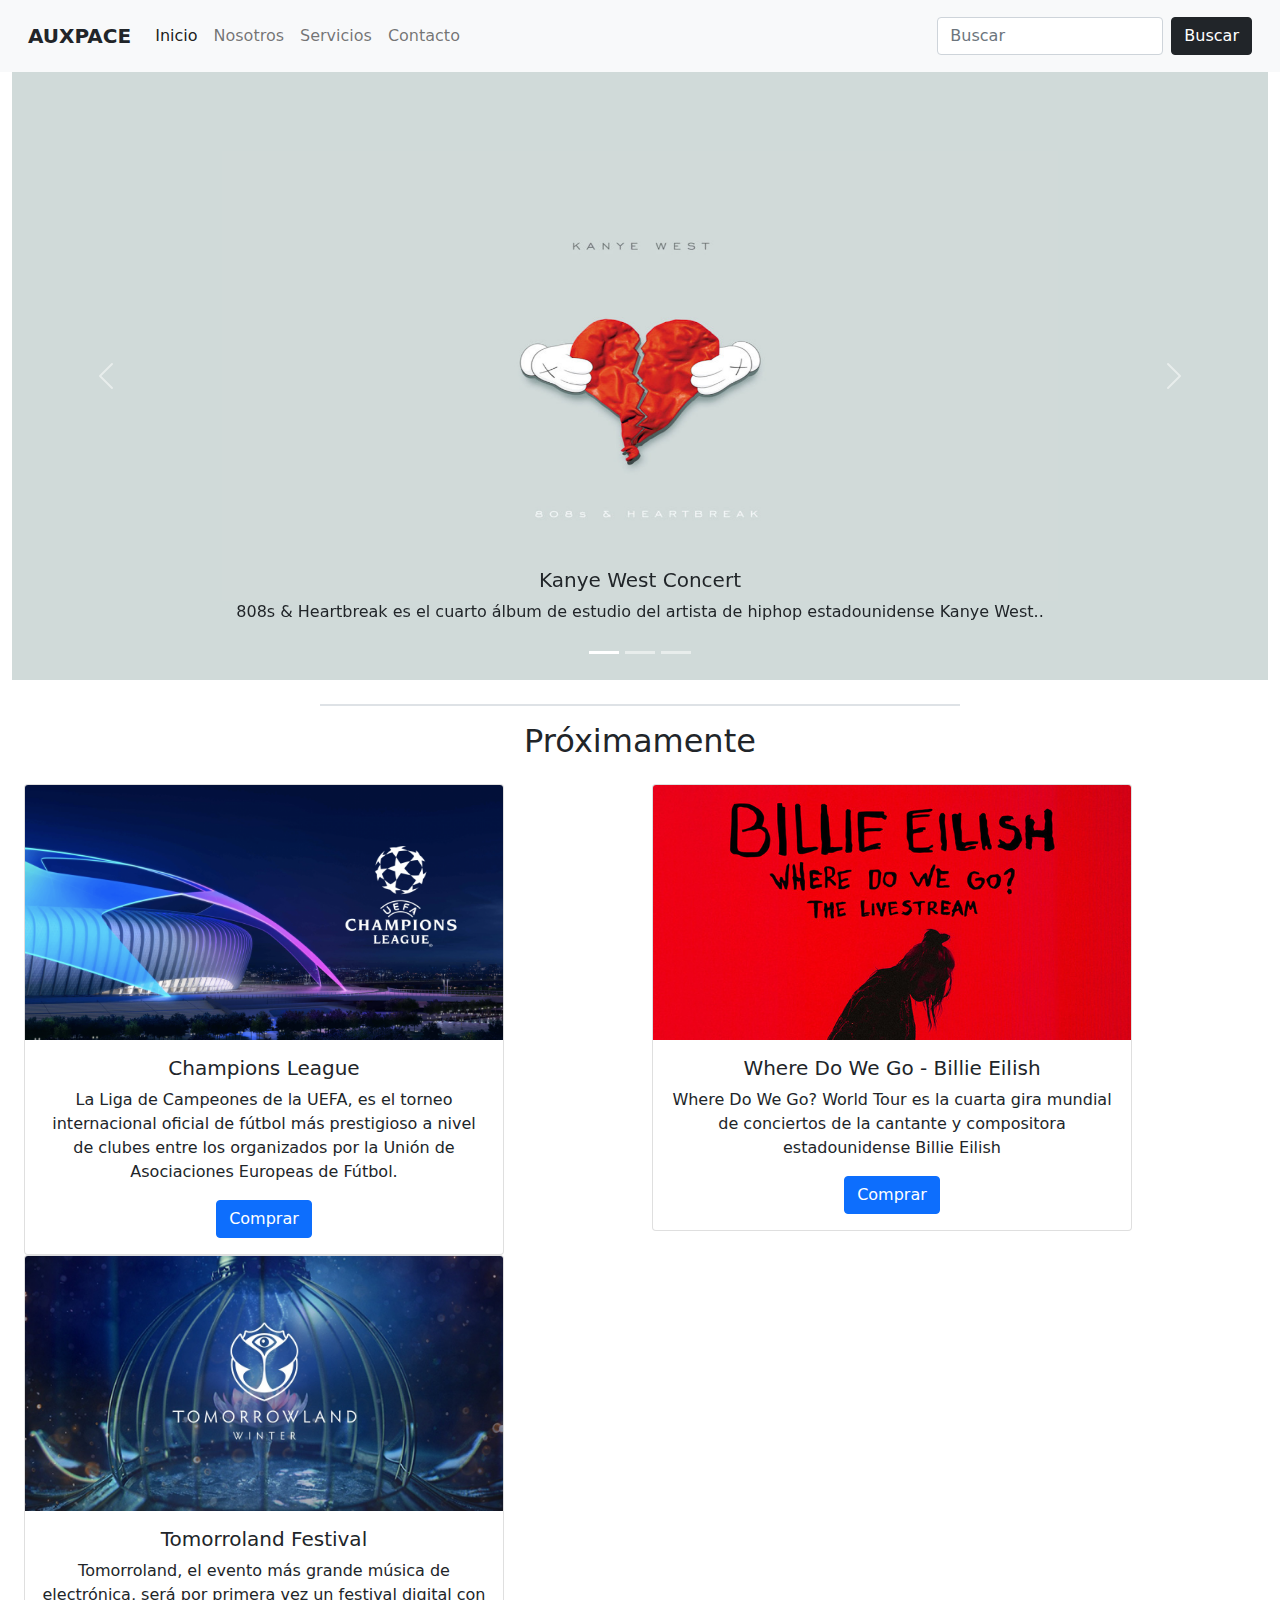
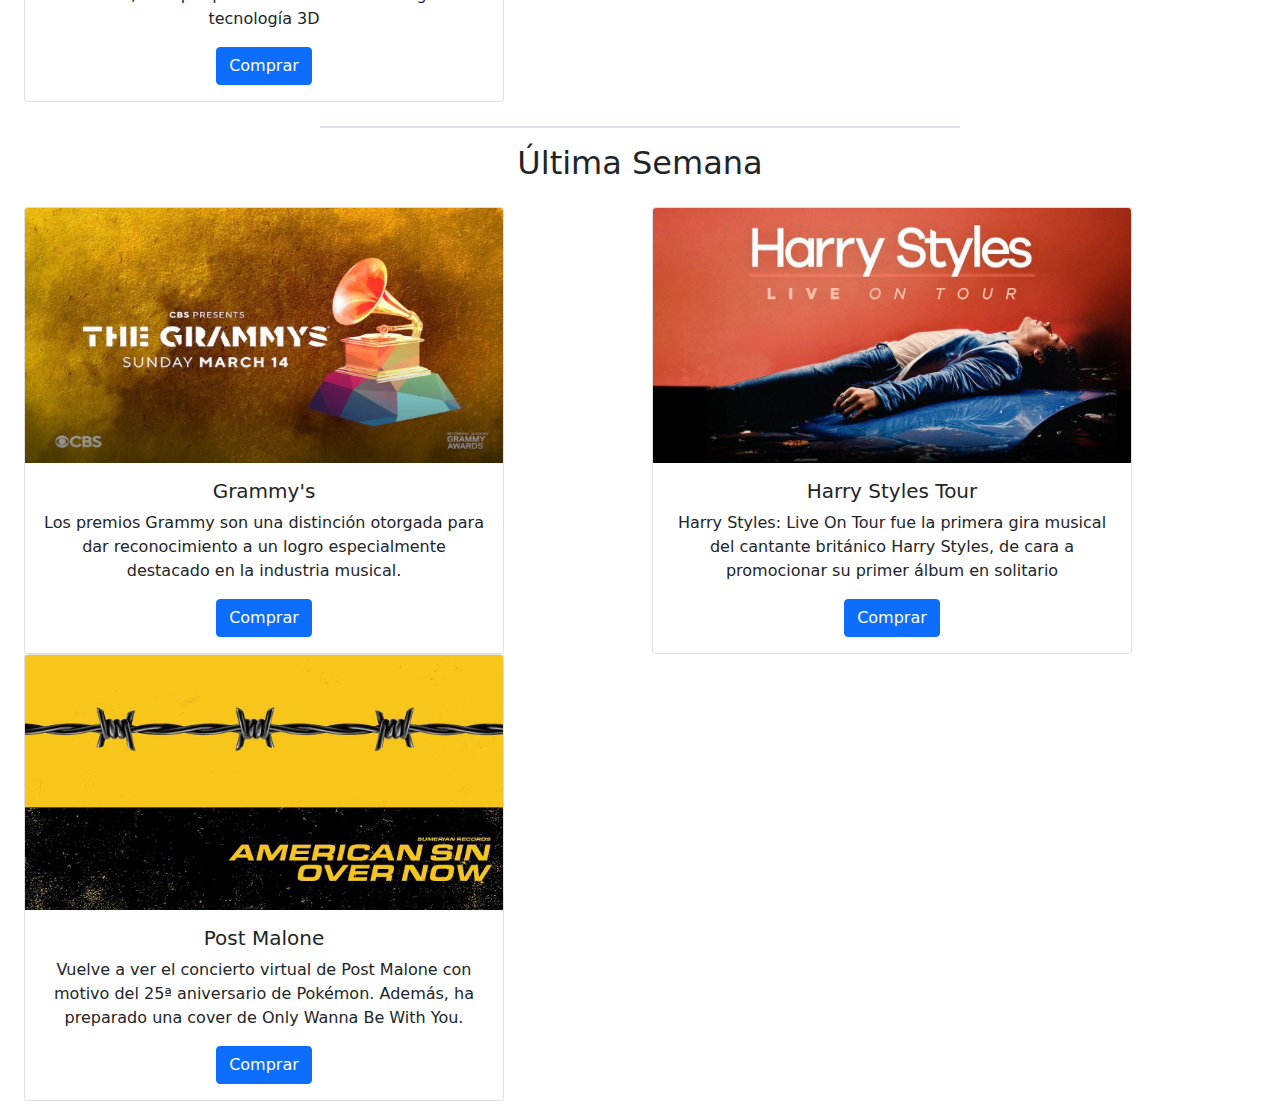
<file: index.html>
<!DOCTYPE html>
<html lang="en">
<head>
    <meta charset="UTF-8">
    <meta http-equiv="X-UA-Compatible" content="IE=edge">
    <meta name="viewport" content="width=device-width, initial-scale=1.0">

    <link rel="stylesheet" href="BootStrap/estilos.css">
    <link href="BootStrap/bootstrap.min.css" rel="stylesheet">

    <script src="https://cdn.jsdelivr.net/npm/bootstrap@5.1.3/dist/js/bootstrap.bundle.min.js" integrity="sha384-ka7Sk0Gln4gmtz2MlQnikT1wXgYsOg+OMhuP+IlRH9sENBO0LRn5q+8nbTov4+1p" crossorigin="anonymous"></script>
    
    <title>AuxPace</title>
</head>
<body>

    <!-- NAVBASR -->  
    <nav class="navbar navbar-expand-lg navbar-light bg-light p-3"> <!-- p-3 navbar width -->  
        <div class="container-fluid">
          <a class="navbar-brand" href="index.html">
              <span class="text-dark fs-7 fw-bold">AUXPACE </span>
            </a>
          <button class="navbar-toggler" type="button" data-bs-toggle="collapse" data-bs-target="#navbarSupportedContent" aria-controls="navbarSupportedContent" aria-expanded="false" aria-label="Toggle navigation">
            <span class="navbar-toggler-icon"></span>
          </button>
          <div class="collapse navbar-collapse" id="navbarSupportedContent">
            <ul class="navbar-nav me-auto mb-2 mb-lg-0">
          <!-- Inicio -->   
              <li class="nav-item" id="menu">
                <a class="nav-link active" aria-current="page" href="index.html">Inicio</a>
              </li>
          <!-- Nosotros -->   
              <li class="nav-item" id="menu">
                <a class="nav-link" href="Nosotros/nosotros.html">Nosotros</a>
              </li>
          <!-- Servicios --> 
              <li class="nav-item" id="menu">
                <a class="nav-link" href="Servicios/servicios.html">Servicios</a>
              </li>
          <!-- Contactanos --> 
              <li class="nav-item" id="menu">
                <a class="nav-link" href="Contacto/contacto.html">Contacto</a>
              </li>
            </ul>
            <form class="d-flex" >
              <input class="form-control me-2 " type="search" placeholder="Buscar" aria-label="Buscar">
              <button class="btn btn-dark btn-dark-outline-success" type="submit" id="search">Buscar</button>
            </form>
          </div>
        </div>
      </nav>


<!-- CARRUSEL DE EVENTOS --> 
<div class="container-fluid" id="slider" >
      <div id="carouselExampleCaptions" class="carousel slide carousel-fade" data-bs-ride="carousel " >
        <div class="carousel-indicators">
          <button type="button" data-bs-target="#carouselExampleCaptions" data-bs-slide-to="0" class="active" aria-current="true" aria-label="Slide 1"></button>
          <button type="button" data-bs-target="#carouselExampleCaptions" data-bs-slide-to="1" aria-label="Slide 2"></button>
          <button type="button" data-bs-target="#carouselExampleCaptions" data-bs-slide-to="2" aria-label="Slide 3"></button>
        </div>
        <div class="carousel-inner" >
          <div class="carousel-item active" data-bs-interval="2000">
            <img src="Imagenes/Kanye.png" class="d-block w-100" alt="..." >
            <div class="carousel-caption d-none d-md-block">
              <h5 class="text-dark">Kanye West Concert</h5>
              <p class=" text-dark">808s & Heartbreak es el cuarto álbum de estudio del artista de hiphop estadounidense Kanye West..</p>
            </div>
          </div>
          <div class="carousel-item" data-bs-interval="2000">
            <img src="Imagenes/PostMalone.jpeg" class="d-block w-100" alt="..." >
            <div class="carousel-caption d-none d-md-block">
              <h5>Post Malone</h5>
              <p>Beerbongs & Bentleys es el segundo álbum de estudio del rapero y cantante estadounidense Post Malone</p>
            </div>
          </div>
          <div class="carousel-item" data-bs-interval="2000" >
            <img src="Imagenes/Kevin James.jpeg" class="d-block w-100" alt="...">
            <div class="carousel-caption d-none d-md-block">
              <h5>Kevin James</h5>
              <p>Kevin James vuelve a la escena del stand up con este especial para todos los públicos y habla sobre la paternidad, los fans, el repudio que le generan las alergias y más..</p>
            </div>
          </div>
        </div>
        <button class="carousel-control-prev" type="button" data-bs-target="#carouselExampleCaptions" data-bs-slide="prev">
          <span class="carousel-control-prev-icon" aria-hidden="true"></span>
          <span class="visually-hidden">Previous</span>
        </button>
        <button class="carousel-control-next" type="button" data-bs-target="#carouselExampleCaptions" data-bs-slide="next">
          <span class="carousel-control-next-icon" aria-hidden="true"></span>
          <span class="visually-hidden">Next</span>
        </button>
      </div>
    </div>  
   
<!-- UPCOMING EVENTS --> 
        <section class="w-50 mx-auto text-center pt-4" id="Proximos">
            <h5 class="p-3 fs-2 border-top border-2"> <span class="text-dark"> Próximamente </span></h5>
        </section>
        <section class="container-fluid">
            <div class="row mx-auto" >
                <div class="col text-center">
                    <div class="card" style="width: 30rem;">
                        <img src="Imagenes/ChampionsLeague.jpeg" class="card-img-top" alt="..." width="450px" height="255px">
                        <div class="card-body">
                          <h5 class="card-title">Champions League</h5>
                          <p class="card-text">La Liga de Campeones de la UEFA, es el torneo internacional oficial de fútbol más prestigioso a nivel de clubes entre los organizados por la Unión de Asociaciones Europeas de Fútbol.​​</p>
                          <a href="#" class="btn btn-primary">Comprar</a>
                        </div>
                      </div>
                </div>
                <div class="col text-center">
                    <div class="card" style="width: 30rem;">
                        <img src="Imagenes/WhereDoWeGo.jpeg" class="card-img-top" alt="..." width="450px" height="255px">
                        <div class="card-body">
                          <h5 class="card-title">Where Do We Go - Billie Eilish</h5>
                          <p class="card-text">Where Do We Go? World Tour es la cuarta gira mundial de conciertos de la cantante y compositora estadounidense Billie Eilish</p>
                          <a href="#" class="btn btn-primary">Comprar</a>
                        </div>
                      </div>
                </div>
                <div class="col text-center ">
                    <div class="card" style="width: 30rem;">
                        <img src="Imagenes/Tomorroland.jpeg" class="card-img-top" alt="..." width="450px" height="255px">
                        <div class="card-body">
                          <h5 class="card-title">Tomorroland Festival</h5>
                          <p class="card-text">Tomorroland, el evento más grande música de electrónica, será  por primera vez un festival digital con tecnología 3D</p>
                          <a href="#" class="btn btn-primary">Comprar</a>
                        </div>
                      </div>
                </div>
            </section>
        <!-- LAST WEEK --> 
        <section class="w-50 mx-auto text-center pt-4" id="Proximos">
            <h5 class="p-3 fs-2 border-top border-2"> <span class="text-dark"> Última Semana </span></h5>
        </section>
        <section class="container-fluid">
            <div class="row mx-auto" >
                <div class="col text-center">
                    <div class="card" style="width: 30rem;">
                        <img src="Imagenes/Grammys.jpeg" class="card-img-top" alt="..." width="450px" height="255px">
                        <div class="card-body">
                          <h5 class="card-title">Grammy's</h5>
                          <p class="card-text">Los premios Grammy son una distinción otorgada para dar reconocimiento a un logro especialmente destacado en la industria musical.</p>
                          <a href="#" class="btn btn-primary">Comprar</a>
                        </div>
                      </div>
                </div>
                <div class="col text-center">
                    <div class="card" style="width: 30rem;">
                        <img src="Imagenes/HarryStyles.jpeg" class="card-img-top" alt="..." width="450px" height="255px">
                        <div class="card-body">
                          <h5 class="card-title">Harry Styles Tour</h5>
                          <p class="card-text">Harry Styles: Live On Tour fue la primera gira musical del cantante británico Harry Styles, de cara a promocionar su primer álbum en solitario</p>
                          <a href="#" class="btn btn-primary">Comprar</a>
                        </div>
                      </div>
                </div>
                <div class="col text-center">
                    <div class="card" style="width: 30rem;">
                        <img src="Imagenes/PostMalone.jpeg" class="card-img-top" alt="..." width="450px" height="255px">
                        <div class="card-body">
                          <h5 class="card-title">Post Malone</h5>
                          <p class="card-text">Vuelve a ver el concierto virtual de Post Malone con motivo del 25ª aniversario de Pokémon. Además, ha preparado una cover de Only Wanna Be With You.</p>
                          <a href="#" class="btn btn-primary">Comprar</a>
                        </div>
                      </div>
                </div>
            </div>
        </section>





</body>
</html>
</file>
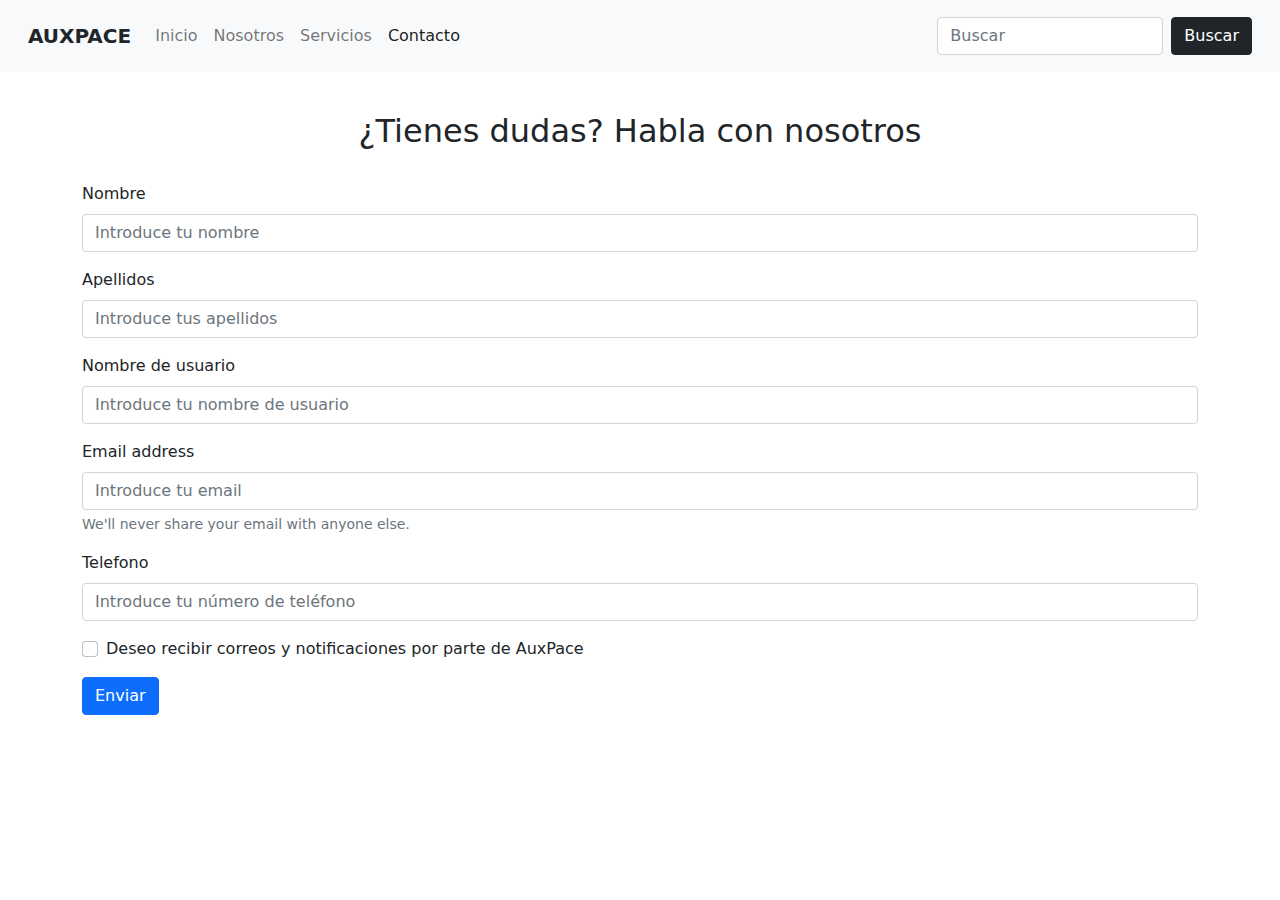
<file: Contacto/contacto.html>
<!DOCTYPE html>
<html lang="en">
<head>
    <meta charset="UTF-8">
    <meta http-equiv="X-UA-Compatible" content="IE=edge">
    <meta name="viewport" content="width=device-width, initial-scale=1.0">

    <link rel="stylesheet" href="../BootStrap/estilos.css">
    <link href="../BootStrap/bootstrap.min.css" rel="stylesheet">

    <title>Nosotros</title>
</head>
<body>
    
    <!-- NAVBASR -->  
    <nav class="navbar navbar-expand-lg navbar-light bg-light p-3"> <!-- p-3 navbar width -->  
        <div class="container-fluid">
          <a class="navbar-brand" href="../index.html">
              <span class="text-dark fs-7 fw-bold">AUXPACE </span>
            </a>
          <button class="navbar-toggler" type="button" data-bs-toggle="collapse" data-bs-target="#navbarSupportedContent" aria-controls="navbarSupportedContent" aria-expanded="false" aria-label="Toggle navigation">
            <span class="navbar-toggler-icon"></span>
          </button>
          <div class="collapse navbar-collapse" id="navbarSupportedContent">
            <ul class="navbar-nav me-auto mb-2 mb-lg-0">
          <!-- Inicio -->   
              <li class="nav-item" id="menu">
                <a class="nav-link"  href="../index.html">Inicio</a>
              </li>
          <!-- Nosotros -->   
              <li class="nav-item" id="menu">
                <a class="nav-link" href="../Nosotros/nosotros.html">Nosotros</a>
              </li>
          <!-- Servicios --> 
              <li class="nav-item" id="menu">
                <a class="nav-link" href="../Servicios/servicios.html">Servicios</a>
              </li>
          <!-- Contactanos --> 
              <li class="nav-item" id="menu">
                <a class="nav-link active" aria-current="page" href="contacto.html">Contacto</a>
              </li>
            </ul>
            <form class="d-flex" >
              <input class="form-control me-2 " type="search" placeholder="Buscar" aria-label="Buscar">
              <button class="btn btn-dark btn-dark-outline-success" type="submit" id="search">Buscar</button>
            </form>
          </div>
        </div>
      </nav>

      <!-- CONTACTANOS -->  
  <section class="w-50 mx-auto text-center pt-4" id="Proximos">
    <h5 class="p-3 fs-2"> <span class="text-dark"> ¿Tienes dudas? Habla con nosotros </span></h5>
  </section>
  <section class=" container w-100 mx-auto pt-2">
      <form>
        <div class="mb-3">
          <label for="exampleInputName" class="form-label">Nombre</label>
          <input type="text" class="form-control" id="exampleInputName" placeholder="Introduce tu nombre">
        </div>
        <div class="mb-3">
          <label for="exampleInputApellidos" class="form-label">Apellidos</label>
          <input type="text" class="form-control" id="exampleInputApellidos" placeholder="Introduce tus apellidos">
        </div>
        <div class="mb-3">
          <label for="exampleInputUsuario" class="form-label">Nombre de usuario</label>
          <input type="text" class="form-control" id="exampleInputUsuario" placeholder="Introduce tu nombre de usuario">
        </div>
        <div class="mb-3">
          <label for="exampleInputEmail1" class="form-label">Email address</label>
          <input type="email" class="form-control" id="exampleInputEmail1" aria-describedby="emailHelp" placeholder="Introduce tu email">
          <div id="emailHelp" class="form-text">We'll never share your email with anyone else.</div>
        </div>
        <div class="mb-3">
          <label for="exampleInputTelefono" class="form-label" >Telefono</label>
          <input type="number" class="form-control" id="exampleInputTelefono" placeholder="Introduce tu número de teléfono">
        </div>
        <div class="mb-3 form-check">
          <input type="checkbox" class="form-check-input" id="exampleCheck1">
          <label class="form-check-label" for="exampleCheck1">Deseo recibir correos y notificaciones por parte de AuxPace</label>
        </div>
        <button type="submit" class="btn btn-primary">Enviar</button>
      </form>
  </section>


</body>
</html>
</file>
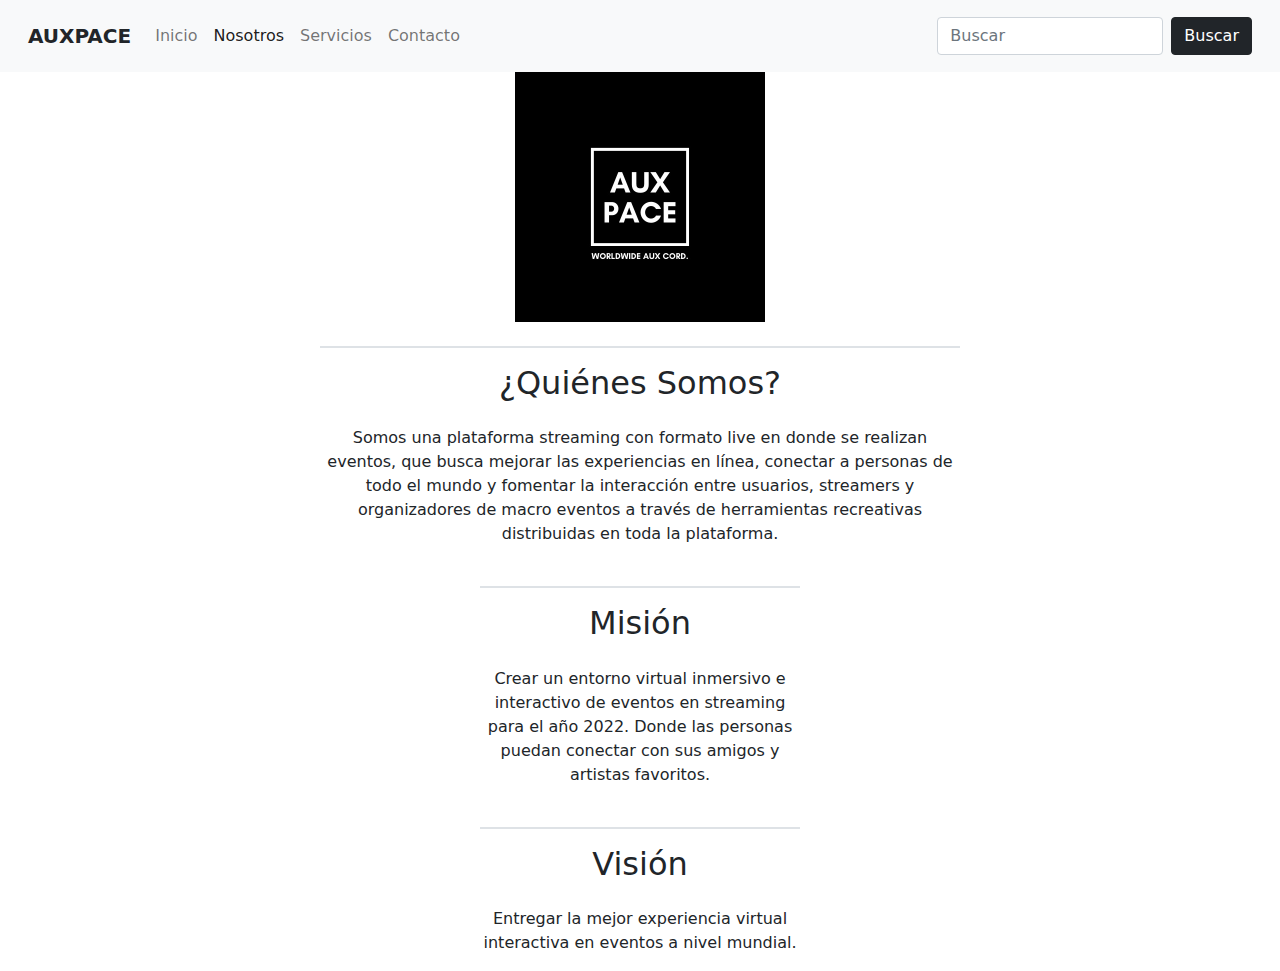
<file: Nosotros/nosotros.html>
<!DOCTYPE html>
<html lang="en">
<head>
    <meta charset="UTF-8">
    <meta http-equiv="X-UA-Compatible" content="IE=edge">
    <meta name="viewport" content="width=device-width, initial-scale=1.0">

    <link rel="stylesheet" href="nosotros.css">
    <link href="../BootStrap/bootstrap.min.css" rel="stylesheet">

    <title>Nosotros</title>
</head>
<body>
    
    <!-- NAVBASR -->  
    <nav class="navbar navbar-expand-lg navbar-light bg-light p-3"> <!-- p-3 navbar width -->  
        <div class="container-fluid">
          <a class="navbar-brand" href="../index.html">
              <span class="text-dark fs-7 fw-bold">AUXPACE </span>
            </a>
          <button class="navbar-toggler" type="button" data-bs-toggle="collapse" data-bs-target="#navbarSupportedContent" aria-controls="navbarSupportedContent" aria-expanded="false" aria-label="Toggle navigation">
            <span class="navbar-toggler-icon"></span>
          </button>
          <div class="collapse navbar-collapse" id="navbarSupportedContent">
            <ul class="navbar-nav me-auto mb-2 mb-lg-0">
          <!-- Inicio -->   
              <li class="nav-item" id="menu">
                <a class="nav-link"  href="../index.html">Inicio</a>
              </li>
          <!-- Nosotros -->   
              <li class="nav-item" id="menu">
                <a class="nav-link active" aria-current="page" href="../Nosotros/nosotros.html">Nosotros</a>
              </li>
          <!-- Servicios --> 
              <li class="nav-item" id="menu">
                <a class="nav-link" href="../Servicios/servicios.html">Servicios</a>
              </li>
          <!-- Contactanos --> 
              <li class="nav-item" id="menu">
                <a class="nav-link" href="../Contacto/contacto.html">Contacto</a>
              </li>
            </ul>
            <form class="d-flex" >
              <input class="form-control me-2 " type="search" placeholder="Buscar" aria-label="Buscar">
              <button class="btn btn-dark btn-dark-outline-success" type="submit" id="search">Buscar</button>
            </form>
          </div>
        </div>
      </nav>

  <!-- LOGO --> 
      
        <img src="../Imagenes/Logo AuxPace.jpeg" alt="Logo" id="Logo"  >
        
  

  <!-- OBJETIVO -->  
  <section class="w-50 mx-auto text-center pt-4" id="Proximos">
    <h5 class="p-3 fs-2 border-top border-2"> <span class="text-dark"> ¿Quiénes Somos? </span></h5>
    <p>Somos una plataforma streaming con formato live en donde se realizan eventos, que busca mejorar las experiencias en línea, conectar a personas de todo el mundo y fomentar la interacción entre usuarios, streamers y organizadores de macro eventos a través de herramientas recreativas distribuidas en toda la plataforma.</p>

  <!-- MISION -->  
      <section class="w-50 mx-auto text-center pt-4" id="Proximos">
        <h5 class="p-3 fs-2 border-top border-2"> <span class="text-dark"> Misión </span></h5>
       <p>Crear un entorno virtual inmersivo e interactivo de eventos en streaming para el año 2022. Donde las personas puedan conectar con sus amigos y artistas favoritos.</p>
    </section>

  <!-- VISION -->  
  <section class="w-50 mx-auto text-center pt-4" id="Proximos">
    <h5 class="p-3 fs-2 border-top border-2"> <span class="text-dark"> Visión </span></h5>
    <p>Entregar la mejor experiencia virtual interactiva en eventos a nivel mundial.</p>
    </section>


</section>
</body>
</html>
</file>
<file: BootStrap/estilos.css>
body{

    font-family: 'Times New Roman';
    overflow-y: scroll;

}

/* MENU */ 

#menu li > a{
    font-size: 16px;
    font-weight: bold;
}

/* SLIDER DE IMAGENES */ 

.carousel-inner img {
    max-height: 38rem;
}
</file>
<file: Nosotros/nosotros.css>
img{

    height: 250px; 
    width: 250px;  
    margin: auto;
    display: block;
}
</file>
